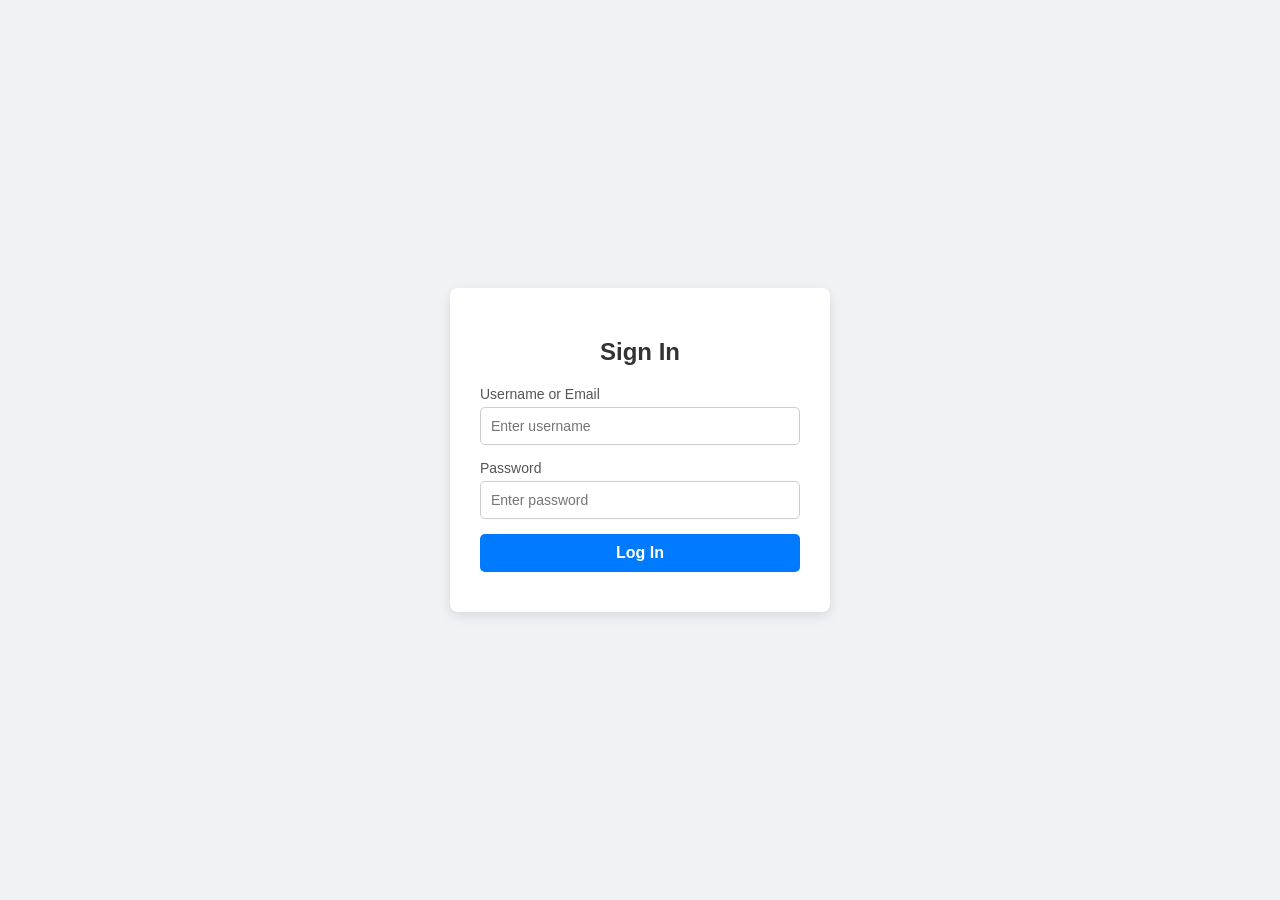
<file: index.html>
<!DOCTYPE html>
<html lang="en">
<head>
  <meta charset="UTF-8">
  <meta name="viewport" content="width=device-width, initial-scale=1.0">
  <title>Login</title>
  <style>
    body {
      font-family: Arial, sans-serif;
      background-color: #f0f2f5;
      display: flex;
      justify-content: center;
      align-items: center;
      height: 100vh;
      margin: 0;
    }

    .login-box {
      background: #ffffff;
      padding: 30px;
      border-radius: 8px;
      box-shadow: 0 4px 12px rgba(0,0,0,0.1);
      width: 320px;
    }

    .login-box h2 {
      text-align: center;
      margin-bottom: 20px;
      color: #333;
    }

    .input-group {
      margin-bottom: 15px;
    }

    .input-group label {
      display: block;
      margin-bottom: 5px;
      font-size: 14px;
      color: #555;
    }

    .input-group input {
      width: 100%;
      padding: 10px;
      border: 1px solid #ccc;
      border-radius: 5px;
      box-sizing: border-box;
      font-size: 14px;
    }

    .btn {
      width: 100%;
      padding: 10px;
      background-color: #007bff;
      border: none;
      border-radius: 5px;
      color: white;
      font-size: 16px;
      font-weight: bold;
      cursor: pointer;
    }

    .btn:hover {
      background-color: #0056b3;
    }

    #error-msg {
      color: red;
      font-size: 13px;
      margin-top: 10px;
      text-align: center;
    }
  </style>
</head>
<body>

  <div class="login-box">
    <h2>Sign In</h2>
    <form id="myLoginForm">
      <div class="input-group">
        <label for="username">Username or Email</label>
        <input type="text" id="username" placeholder="Enter username" required>
      </div>

      <div class="input-group">
        <label for="password">Password</label>
        <input type="password" id="password" placeholder="Enter password" required>
      </div>

      <button type="submit" class="btn">Log In</button>
      <div id="error-msg"></div>
    </form>
  </div>

  <script>
    // Simple beginner check so you can test it working
    const form = document.getElementById('myLoginForm');
    const errorMsg = document.getElementById('error-msg');

    form.addEventListener('submit', function(e) {
      e.preventDefault(); // Prevents the page from refreshing immediately

      const user = document.getElementById('username').value;
      const pass = document.getElementById('password').value;

      // You can change "admin" and "1234" to whatever you want for testing
      if (user === "admin" && pass === "1234") {
        // If login is correct, take them straight to your video page!
        window.location.href = "home.html";
      } else {
        errorMsg.textContent = "Invalid username or password!";
      }
    });
  </script>

</body>
</html>
</file>
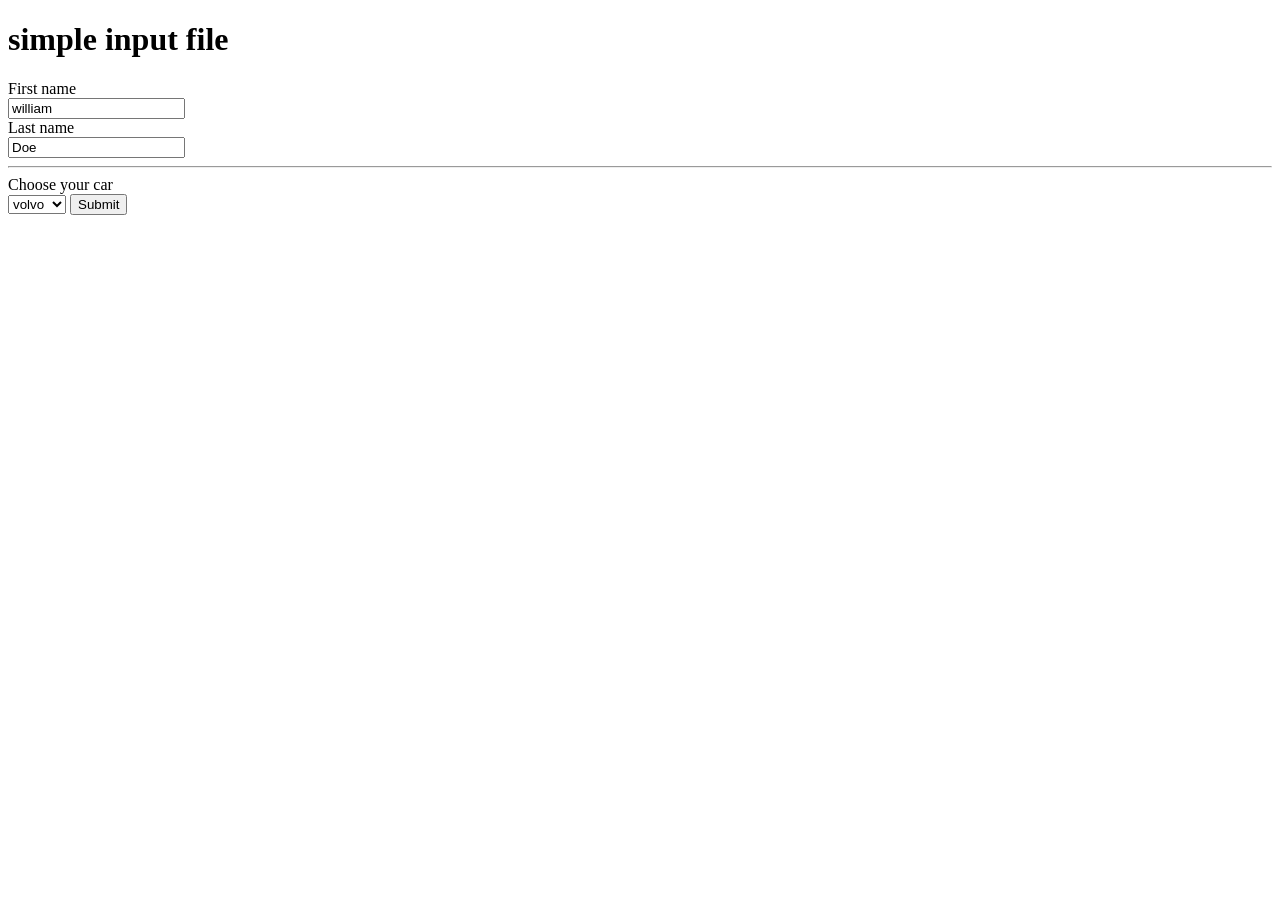
<file: faila.html>
<!DOCTYPE html>
<html>
    <head>
        <title>files</title>
    </head>
    <body>
        <h1>simple input file</h1>
        <form>
            <label for= "fname">First name
            </label><br>
            <input type = "text" id="fname" name="fname" value="william">
            <br>

             <label for= "lname">Last name
            </label><br>
            <input type = "text" id="lname" name="lname" value="Doe">
            
        </form>
        <hr>
        <form action="/action-page.php">
            <label for="cars">Choose your car</label><br>
            <select id="cars" name="cars">
                <option value="Volvo">volvo</option>
                <option value="fiat">fiat</option>
                <option value="helcat">helcat</option>
            </select>
            <input type="submit">
        </form>
    </body>
</html>
</file>
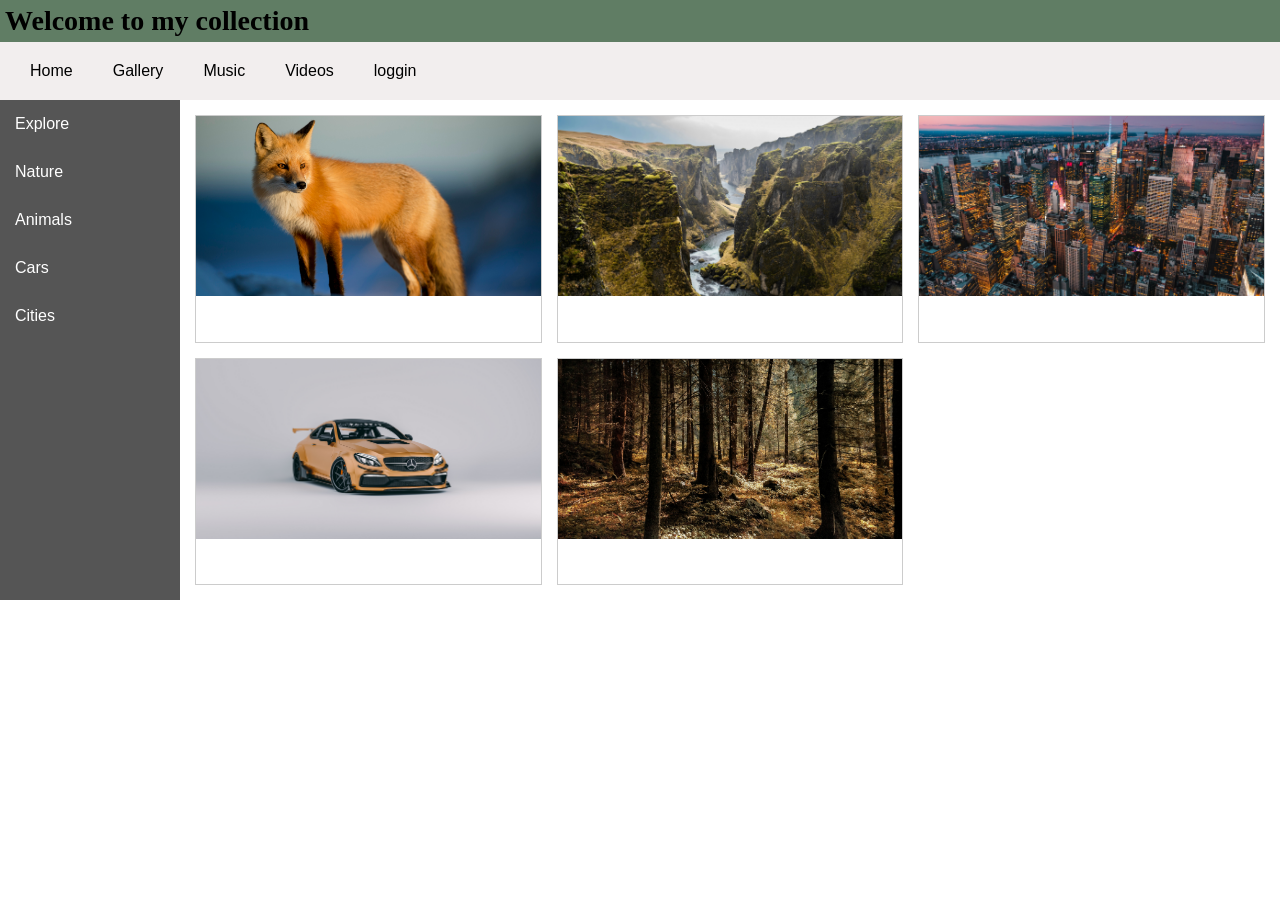
<file: home.html>
<!DOCTYPE html>
<html>
<head>
    <title>My Gallery</title>
    <meta charset="UTF-8">
    <meta name="viewport" content="width=device-width, initial-scale=1.0">
    <link rel="stylesheet" href="index.css">
    <link rel="icon" type="image/jpg" href="pictures\favi.jpg">
</head>

<body>

    <!-- TITLE -->
    <header>
        <h1>Welcome to my collection</h1>
    </header>

    <!-- HORIZONTAL NAVIGATION -->
    <nav class="top-nav">
        <a href="home.html">Home</a>
        <a href="galleria.html">Gallery</a>
        <a href="music.html">Music</a>
        <a href="video.html">Videos</a>
        <a href="index.html">loggin</a>
    </nav>

    <!-- PAGE AREA -->
    <div class="page">

        <!-- VERTICAL NAVIGATION -->
        <aside class="sidebar">
            <a href="#">Explore</a>
            <a href="#">Nature</a>
            <a href="#">Animals</a>
            <a href="#">Cars</a>
            <a href="#">Cities</a>
        </aside>

        <!-- MAIN GALLERY -->
        <main class="gallery">

            <div class="gallery-item">
                <img src="pictures\jackal.jpg" alt="Fox">
            </div>

            <div class="gallery-item">
                <img src="pictures\valley.jpg" alt="Canyon">
            </div>

            <div class="gallery-item">
                <img src="pictures\manhattan.jpg" alt="City">
            </div>

            <div class="gallery-item">
                <img src="pictures\benz.jpg" alt="Car">
            </div>

            <div class="gallery-item">
                <img src="pictures\forest.jpg" alt="Forest">
            </div>

        </main>

    </div>

</body>
</html>
</file>
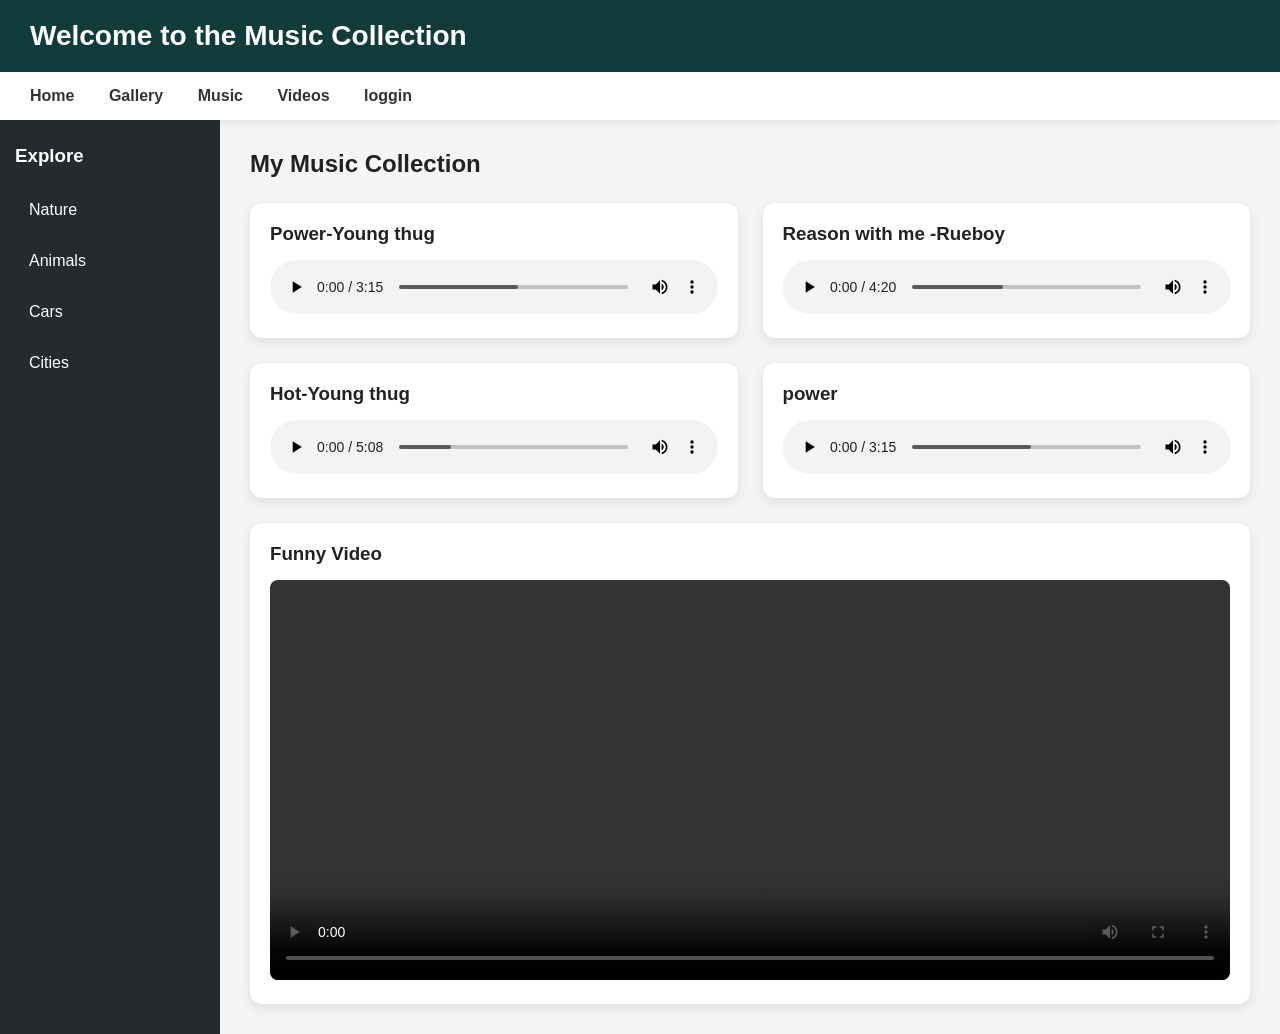
<file: music.html>
<!DOCTYPE html>
<html>
    <head>
        <title>music</title>
     <meta charset="UTF-8">
    <meta name="viewport" content="width=device-width, initial-scale=1.0">
    <link rel="stylesheet" href="music.css">
    <link rel="icon" type="image/jpg" href="pictures\favi.jpg">

    </head>
    <body>
        <header>
    <h1>Welcome to the Music Collection</h1>
</header>

<nav>
    <a href="home.html">Home</a>
    <a href="galleria.html">Gallery</a>
    <a href="music.html">Music</a>
    <a href="video.html">Videos</a>
    <a href="index.html">loggin</a>
</nav>

<div class="container">

    <aside class="sidebar">
        <h3>Explore</h3>

        <a href="#">Nature</a>
        <a href="#">Animals</a>
        <a href="#">Cars</a>
        <a href="#">Cities</a>
    </aside>

    <main class="content">

        <h2>My Music Collection</h2>

        <div class="music-grid">

            <div class="music-card">
                <h3>Power-Young thug</h3>
                <audio controls>
                    <source src="music\Young Thug _Power_(MP3_160K).mp3" type="audio/mpeg">
                </audio>
            </div>

            <div class="music-card">
                <h3>Reason with me -Rueboy</h3>
                <audio controls>
                    <source src="music\Rudeboy - Reason With Me [Official Video](MP3_160K).mp3" type="audio/mpeg">
                </audio>
            </div>

            <div class="music-card">
                <h3>Hot-Young thug</h3>
                <audio controls>
                    <source src="music\Young Thug - Hot ft. Gunna _ Travis Scott [Official Music Video](MP3_160K).mp3" type="audio/mpeg">
                </audio>
            </div>

            <div class="music-card">
                <h3>power</h3>
                <audio controls>
                    <source src="music\Young Thug _Power_(MP3_160K).mp3" type="audio/mpeg">
                </audio>
            </div>

        </div>

        <div class="video-card">
            <h3>Funny Video</h3>

            <video controls>
                <source src="pictures\3c8989b6c9a8e83dd4dedd53deb07e5d.mp4" type="video/mp4">
            </video>
        </div>

    </main>

</div>
    </body>
</html>
</file>
<file: index.css>
/* Remove default spacing */
* {
    box-sizing: border-box;
}

body {
    margin: 0;
    font-family: Arial, sans-serif;
    background-color: white;
}

/* TITLE */
header {
    background-color: #607d64;
    padding: 5px;
}

header h1 {
    margin: 0;
    font-family: Georgia, serif;
    font-size: 28px;
}

/* HORIZONTAL NAVIGATION */
.top-nav {
    display: flex;
    background-color: #f2eeee;
    padding: 10px;
}

.top-nav a {
    text-decoration: none;
    color: black;
    padding: 10px 20px;
}

.top-nav a:hover {
    background-color: lightblue;
}

/* AREA BELOW TOP NAV */
.page {
    display: flex;
    align-items: stretch;
}

/* VERTICAL NAVIGATION */
.sidebar {
    width: 180px;
    min-height: 500px;
    background-color: #555;
}

.sidebar a {
    display: block;
    color: white;
    text-decoration: none;
    padding: 15px;
}

.sidebar a:hover {
    background-color: lightblue;
    color: black;
}

/* GALLERY */
.gallery {
    flex: 1;
    display: flex;
    flex-wrap: wrap;
    gap: 15px;
    padding: 15px;
}

/* EACH PICTURE */
.gallery-item {
    flex: 0 0 calc(33.333% - 10px);
    border: 1px solid #ccc;
}

.gallery-item img {
    display: block;
    width: 100%;
    height: 180px;
    object-fit: cover;
}
</file>
<file: music.css>
* {
    margin: 0;
    padding: 0;
    box-sizing: border-box;
}

body {
    font-family: Arial, sans-serif;
    background: #f3f5f7;
    color: #222;
}

/* HEADER */
header {
    background: #123c3c;
    color: white;
    padding: 20px 30px;
}

header h1 {
    font-size: 28px;
}

/* TOP NAVIGATION */
nav {
    background: white;
    padding: 15px 30px;
    box-shadow: 0 2px 8px rgba(0,0,0,0.1);
}

nav a {
    text-decoration: none;
    color: #333;
    margin-right: 30px;
    font-weight: bold;
}

nav a:hover {
    color: #168a83;
}

/* MAIN LAYOUT */
.container {
    display: flex;
    min-height: calc(100vh - 130px);
}

/* SIDEBAR */
.sidebar {
    width: 220px;
    background: #252a2e;
    padding: 25px 15px;
    color: white;
}

.sidebar h3 {
    margin-bottom: 20px;
}

.sidebar a {
    display: block;
    color: white;
    text-decoration: none;
    padding: 14px;
    margin-bottom: 5px;
    border-radius: 6px;
}

.sidebar a:hover {
    background: #168a83;
}

/* CONTENT */
.content {
    flex: 1;
    padding: 30px;
}

.content h2 {
    margin-bottom: 25px;
}

/* MUSIC GRID */
.music-grid {
    display: grid;
    grid-template-columns: repeat(2, 1fr);
    gap: 25px;
}

/* CARDS */
.music-card,
.video-card {
    background: white;
    padding: 20px;
    border-radius: 12px;
    box-shadow: 0 4px 12px rgba(0,0,0,0.1);
}

.music-card h3,
.video-card h3 {
    margin-bottom: 15px;
}

audio {
    width: 100%;
}

/* VIDEO */
.video-card {
    margin-top: 25px;
}

video {
    width: 100%;
    max-height: 400px;
    border-radius: 8px;
}
</file>
